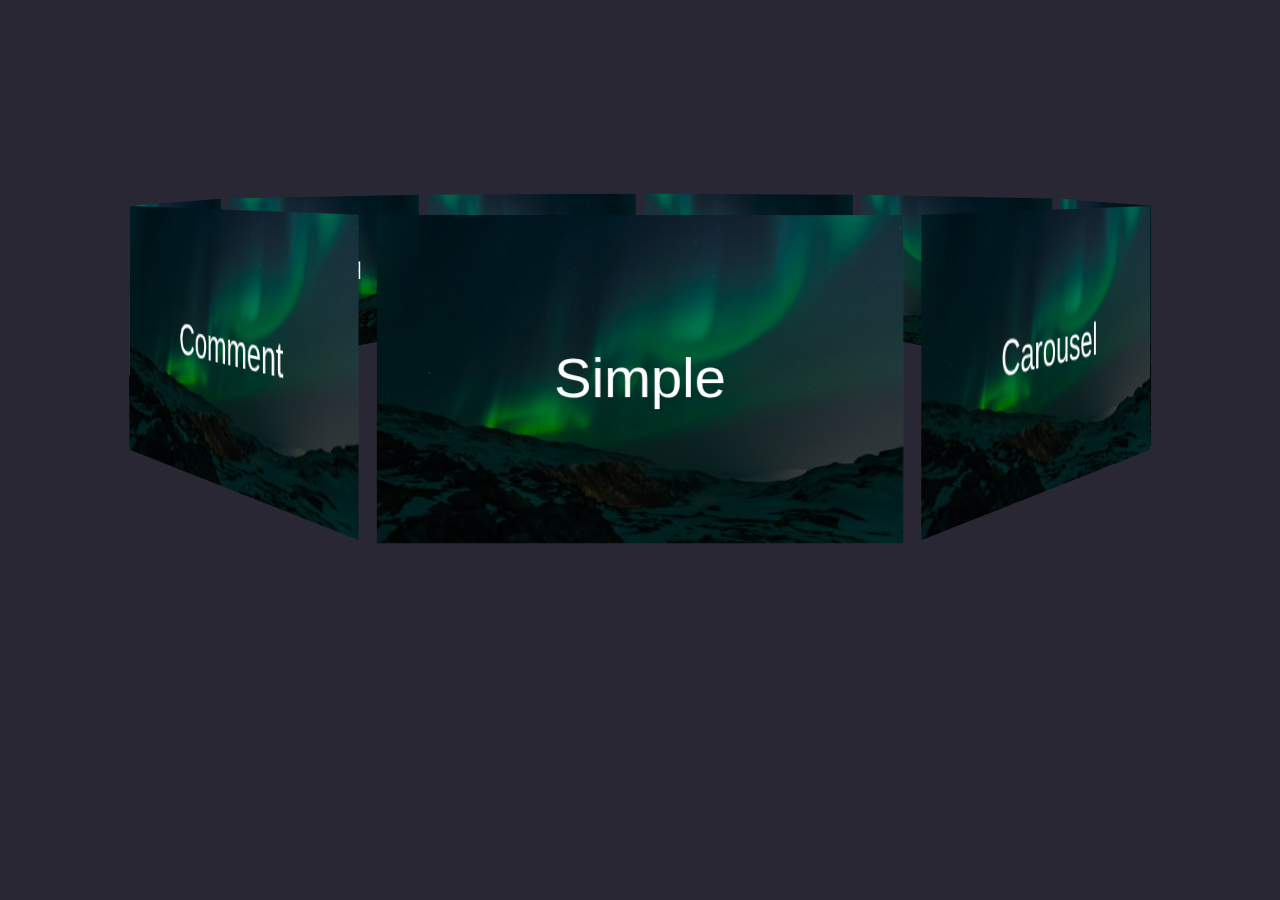
<file: carrossel3d/index.html>
<!DOCTYPE html>
<html>
<head>
<meta charset="UTF-8"/>
<title>Document</title>
<link rel="stylesheet" href="text.css">
</head>

<body>

<div class="container"> 
	<div class="carousel">
		<div class="image"><span>Simple</span></div>
			<div class="image"><span>Carousel</span></div> 
			<div class="image"><span>Animation</span></div>
			<div class="image"><span>With</span></div>
			<div class="image"><span>Beautiful</span></div> 
			<div class="image"><span>Landscapes</span></div> 
			<div class="image"><span>Follow</span></div>
			<div class="image"><span>Like</span></div>
			<div class="image"><span>Comment</span></div>
	</div>
</div>

</body>
</html>
</file>
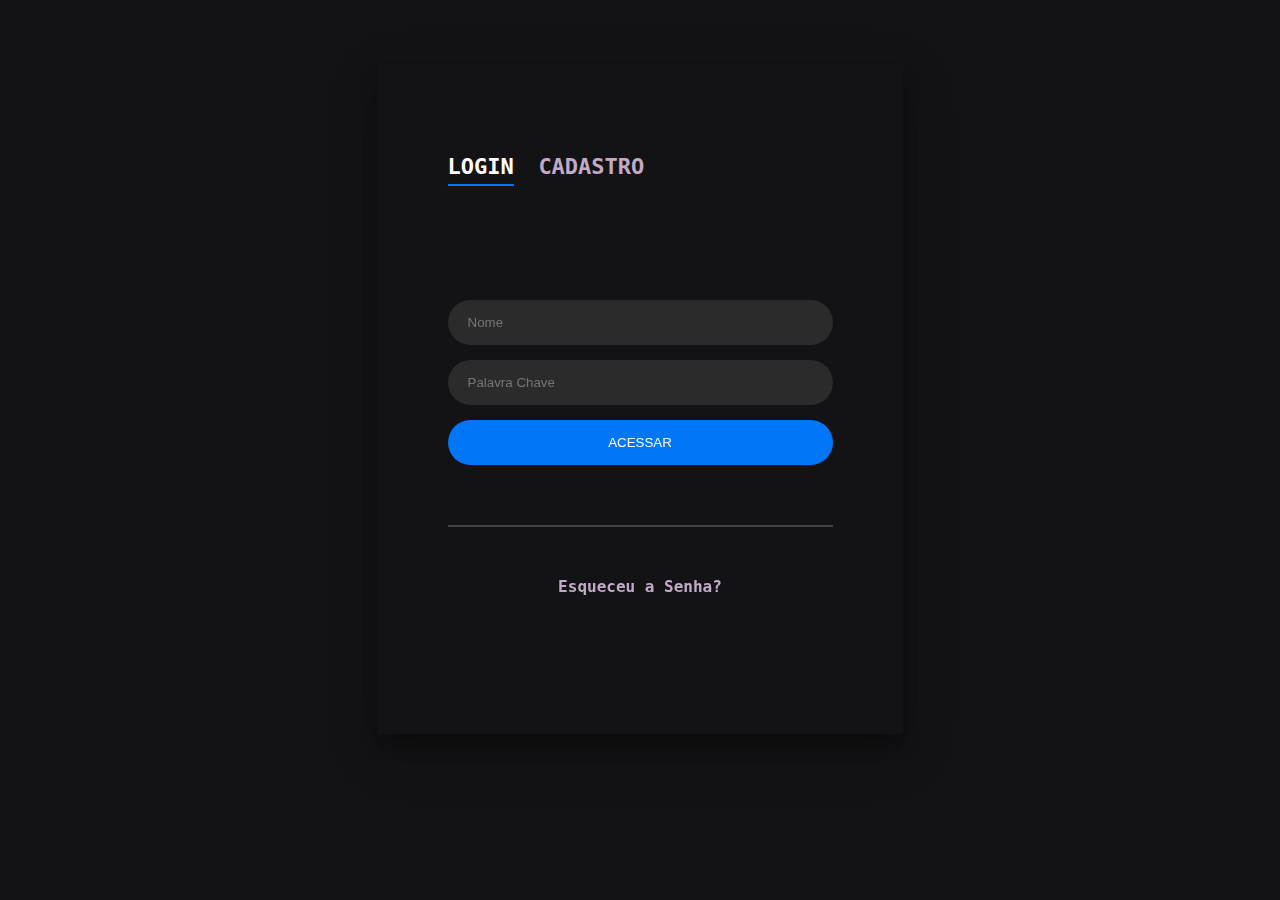
<file: login/index.html>
<!DOCTYPE html>
<html>
<head>
<meta charset="UTF-8"/>
<title>Login</title>
<link rel="stylesheet" href="style.css">
</head>

<body>


<div class="container">
<div class="login-container">
<input id="item-1" type="radio" name="item" class="sign-in" checked><label for="item-1" class="item">Login</label> <input id="item-2" type="radio" name="item" class="sign-up"> <label for="item-2" class="item">Cadastro</label>
<div class="login-form"> <div class="sign-in-htm">
<div class="group">
<input placeholder="Nome" id="user" type="text" class="input">
</div> <div class="group">
<input placeholder="Palavra Chave" id="pass" type="password" class="input" data-type="password">
</div>
<div class="group"> <input type="submit" class="button" value="Acessar">
</div>
<div class="hr"></div> <div class="footer">
<a href="#forgot">Esqueceu a Senha?</a>
</div>
</div>
<div class="sign-up-htm">
<div class="group"> <input placeholder="Nome" id="user" type="text" class="input">
</div>
<div class="group">
<input placeholder="Email" id="pass" type="text" class="input"> </div>
<div class="group">
<input placeholder="Palavra Chave" id="pass" type="password" class="input" data-type="password">
</div>
<div class="group">
<input placeholder="Repita Palavra Chave" id="pass" type="password" class="input" data-type="password">
</div>
<div class="group">
<input type="submit" class="button" value="Cadastrar">
</div>
<div class="hr"></div>
<div class="footer"
<label for="item-1">Já possui cadastro?</a>
</div> </div>
</div>
</div>



</body>
</html>
</file>
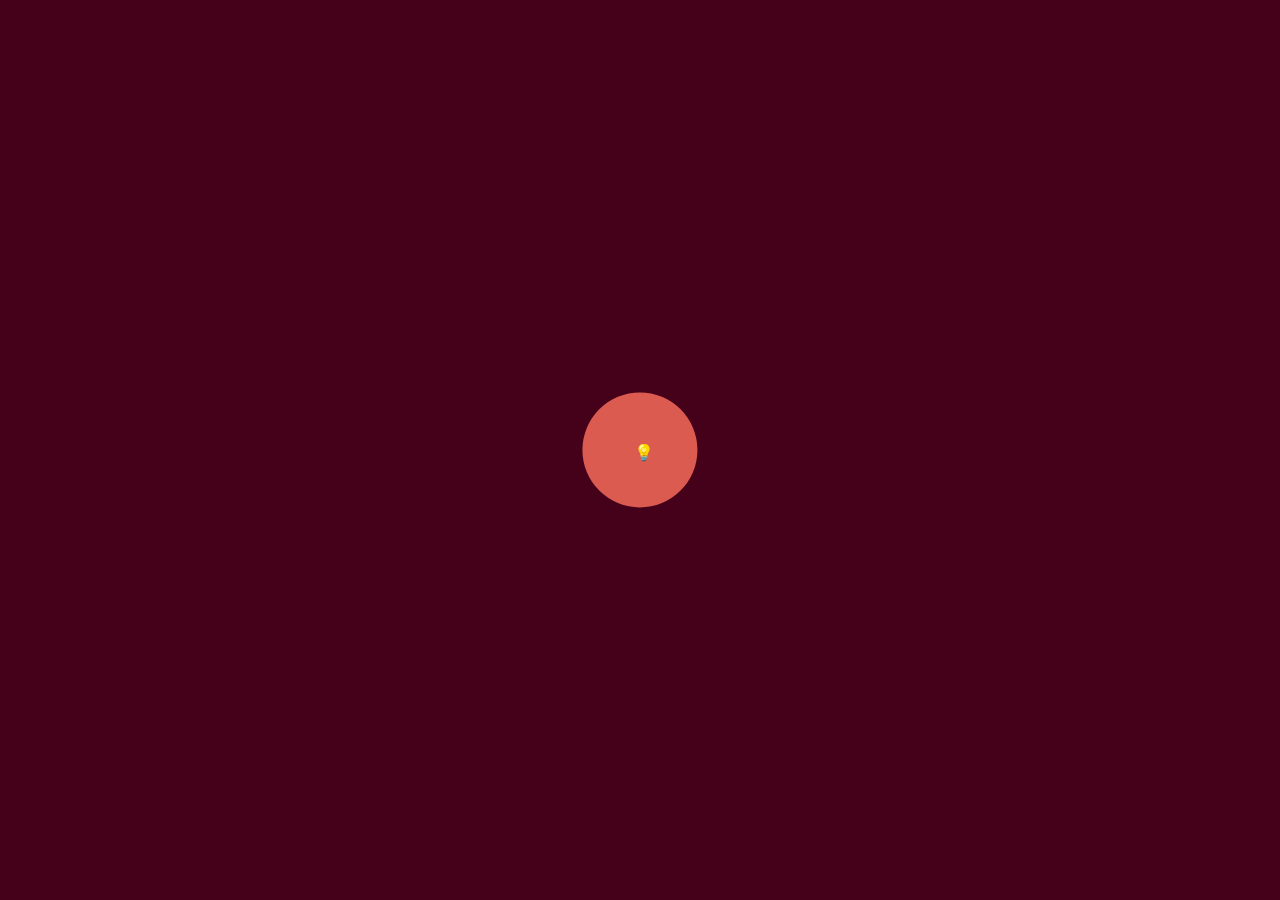
<file: modoNoturno/index.html>
<!DOCTYPE html>
<html>
<head>
<meta charset="UTF-8"/>
<title>Modo Noturno</title>
<script type="text/javascript" src="efeito.js"></script>
<link rel="stylesheet" href="style.css">
</head>

<body>

<div class="dark-light" onclick="toogle()">&#x1F4A1;</div>

</body>
</html>
</file>
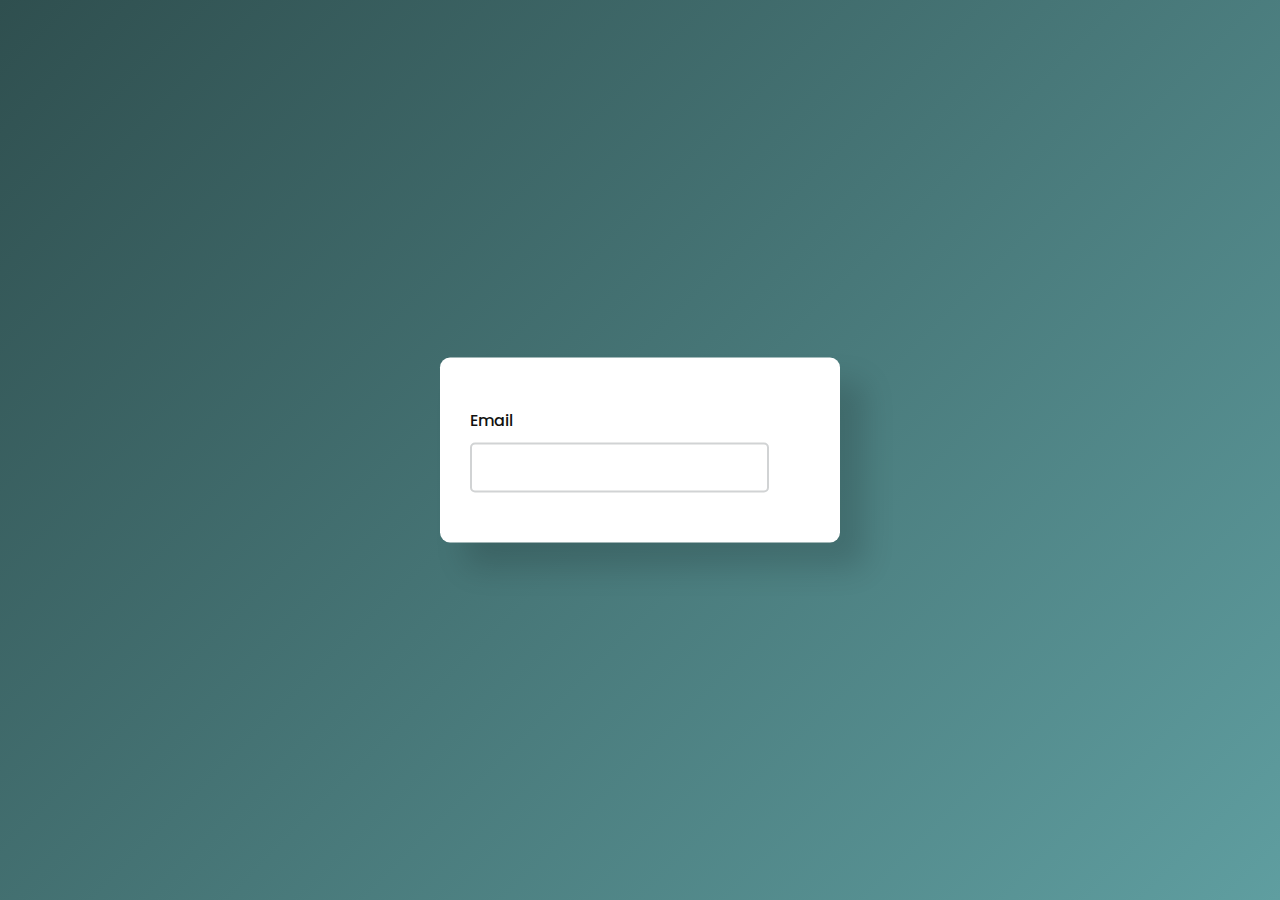
<file: validaEmail/index.html>
<html lang="pt-br">
	<head>
		<title>Valida Email</title>
		<link rel="stylesheet" href="https://cdnjs.cloudflare.com/ajax/libs/font-awesome/5.15.2/css/all.min.css">
		<link href="https://fonts.googleapis.com/css2?family=Poppins:wght@400;500&display=swap" rel="stylesheet">
		<link rel="stylesheet" href="style.css">
	</head>
	<body>
		<div class="container">
			<label for="email-id">Email</label><br>
			<input type="email" id="email-id" oninput="checker()">
		<div id="icon">
		</div>
			<p id="error-msg">Informe um email</p>
		</div>
			<script src="efeito.js"></script>
	</body>
</html>
</file>
<file: carrossel3d/text.css>
body { 
	margin: 0;
	background: #2A2734;
	text-align: center;
	font-family: sans-serif;
	color: #fefefe;
}

.container { 
	position: relative;
	width: 320px;
	margin: 180px auto auto; 
	perspective: 1000px;
}

.carousel {
	position: absolute;
	width: 100%;
	height: 100%; 
	transform-style: preserve-3d;
	animation: rotate360 60s infinite forwards Linear;
}

.image {
	position: absolute;
	Width: 300px;
	top: 20px; 
	Left: 10px;
	height: 187px; 
	right: 10px; 
	background-size: cover; 
	box-shadow: inset 0 0 0 2000px rgba(0, 0, 0, 0.5);
	display: flex;
}

span {
	margin: auto; 
	font-size: 2rem;
}

@keyframes rotate360 {
	from {
		transform: rotateY(0deg);
	}
	to {
		transform:rotateY(-360deg);
	}
}

.image:nth-child(1) {
	background-image: url("img.jpg"); 
	transform: rotateY(0deg) translateZ(430px);
}

.image:nth-child(2){
	background-image: url("img.jpg");
	transform: rotateY(40deg) translateZ(430px);
}

.image:nth-child(3) {
	background-image: url("img.jpg");
	transform: rotateY(80deg) translateZ(430px);
}


.image:nth-child(4) {
	background-image: url("img.jpg");
	transform: rotateY(120deg) translateZ(430px);
}

.image:nth-child(5) {
	background-image: url("img.jpg");
	transform: rotateY(160deg) translateZ(430px);
}

.image:nth-child(6) {
	background-image: url("img.jpg");
	transform: rotateY(200deg) translateZ(430px);
}

.image:nth-child(7) {
	background-image: url("img.jpg");
	transform: rotateY(240deg) translateZ(430px);
}

.image:nth-child(8) {
	background-image: url("img.jpg");
	transform: rotateY(280deg) translateZ(430px);
}

.image:nth-child(9) {
	background-image: url("img.jpg");
	transform: rotateY(320deg) translateZ(430px);
}
</file>
<file: login/style.css>
body {
	margin: 0;
	color: #C1AAC6; 
	background: #131315; 
	font-family: Montserrat, monospace; 
	font-weight: bold; 
}

*,
:after,
:before { 
	box-sizing: border-box
}


.clearfix:after, 
.clearfix:before {
	content: '';
	display: itemle 
}

.clearfix:after { 
	clear: both; 
	display: block 
}

a { 
	color: inherit; 
	text-decoration: none
}


.container {
	width: 100%; 
	margin: auto;
	margin-top: 5%; 
	max-width: 525px; 
	min-height: 670px;
	position: relative; 
	box-shadow: 0 12px 15px 0 rgba(0, 0, 0, .24), 0 17px 50px rgba(0, 0, 0, .19);
}

.login-container { 
	width: 100%;
	height: 100%; 
	position: absolute; 
	padding: 90px 70px 50px 70px; 
	background: #131315;
}

.login-container .sign-in-htm, .login-container .sign-up-htm {
	left: 30%;
	left: 0; 
	right: 0;
	top: 30%; 
	bottom: 0; 
	position: absolute; 
	transform: rotateY(180deg);
	backface-visibility: hidden; 
	transition: all .4s linear;
}


.login-container .sign-up-htm { 
	top: 20%;
}

.login-container .sign-in,.login-container .sign-up, .login-form .group .check { 
	display: none;
}

.login-container .item,.login-form .group .label,.login-form .group .button { 
	text-transform: uppercase;
}

.login-container .item {
	font-size: 22px; 
	margin-right: 15px; 
	padding-bottom: 5px; 
	margin: 0 15px 10px 0; 
	display: inline-block; 
	border-bottom: 2px solid transparent; 
	cursor: pointer; 
}

.login-container .sign-in:checked+.item, .login-container .sign-up:checked+.item { 
	color: #fff; 
	border-color: #0176F6; 
}

.login-form {
	min-height: 345px; 
	position: relative;
	perspective: 1000px; 
	transform-style: preserve-3d; 
}

.login-form .group {
	margin-bottom: 15px;
}

.login-form .group .label, .login-form .group .input,.login-form .group .button { 
	width: 100%;
	color: #fff;
	display: block;
}

.button {
	cursor: pointer;
}

.login-form .group .input, .login-form .group .button { 
	border: none; 
	padding: 15px 20px; 
	border-radius: 25px; 
	background: rgba(255, 255, 255, .1); 
}

.login-form .group .input[data-type="password"] { 
	text-security: circle; 
	-webkit-text-security: circle;
}

.login-form .group .label {
	color: #aaa; 
	font-size: 12px;
}

.login-form .group .button { 
	background: #0176F6;
}

.login-form .group .check:checked+label { 
	color: #fff; 
}

.login-container .sign-in:checked+.item+.sign-up+.item+.login-form .sign-in-htm { 
	transform: rotate(0); 
}

.login-container .sign-up:checked+.item+.login-form .sign-up-htm {
	transform: rotate(0);
}

.hr {
	height: 2px;
	margin: 60px 0 50px 0; 
	background: rgba(255, 255, 255, .2);
}

.footer {
	text-align: center;
}
</file>
<file: modoNoturno/style.css>
body { 
	background-color: #45011A; 
	transition: all 0.5s; 
}

.dark {
	background-color: #16020A;
}

.dark-light { 
	position: absolute;
	top: 50%; 
	left: 50%; 
	transform: translate(-50%, -50%); 
	width: 1vw; 
	height: 1vw; 
	background-color: #DC5B51; 
	border: 0; 
	border-radius: 50%; 
	padding: 4%; 
	cursor: pointer; 
	animation: pulse 2s infinite;
}

.dark-light:hover { 
	animation: none;
}


@-webkit-keyframes pulse { 
	0% {
		-webkit-box-shadow: 0 0 0 0 rgba(204, 169, 44, 0.4); 
	}
	70% { 
		-webkit-box-shadow: 0 0 0 20px rgba(204, 169, 44,0); 
	} 
	100% {
		-webkit-box-shadow: 0 0 0 0 rgba(204, 169, 44, 0);
	}
}

@keyframes pulse { 
	0% {
		-moz-box-shadow: 0 0 0 0 rgba(204, 169, 44, 0.4); box-shadow: 0 0 0 0 rgba(204, 169, 44, 0.4); 
	}
	70% {
		-moz-box-shadow: 0 0 0 20px rgba(204, 169, 44, 0); box-shadow: 0 0 0 20px rgba(204, 169, 44, 0);
	}
	100% {
		moz-box-shadow: 0 0 0 0 rgba(204, 169, 44, 0);
		box-shadow: 0 0 0 0 rgba(204, 169, 44, 0);
	}
}
</file>
<file: validaEmail/style.css>
*,*:before,*:after{
	padding: 0; 
	margin: 0; 
	box-sizing: border-box; 
}

body{
	height: 100vh;
	background: linear-gradient(135deg, #2F4F4F,#5F9EA0);
} 

.container{
	width: 400px;
	padding: 50px 30px; 
	position: absolute;
	background-color: #ffffff; 
	transform: translate( -50%, -50%); 
	border-radius: 10px; 
	box-shadow: 25px 25px 30px rgba(0,0,0,0.15);
	top: 50%;
	left: 50%;
	color: #111111;
}

label, input, #error-msg{ 
	font-family: 'Poppins', sans-serif;
}


label{
	display: inline-block; 
	margin-bottom: 10px;
	font-weight: 500;
}

input[type="email"]{
	display: inline-block;
	border: 2px solid #d1d3d4; width: 88%;
	height: 50px;
	border-radius: 5px; letter-spacing: 0.5px;
	outline: none;
	font-weight: 400;
}

#icon{
	float: right;
	height: 50px;
	position: relative;
	font-size: 25px;
	padding-top: 10px;
}

#error-msg{
	display: none;
	color: #ff2851;
	font-size: 14px;
	margin-top: 10px;
}
</file>
